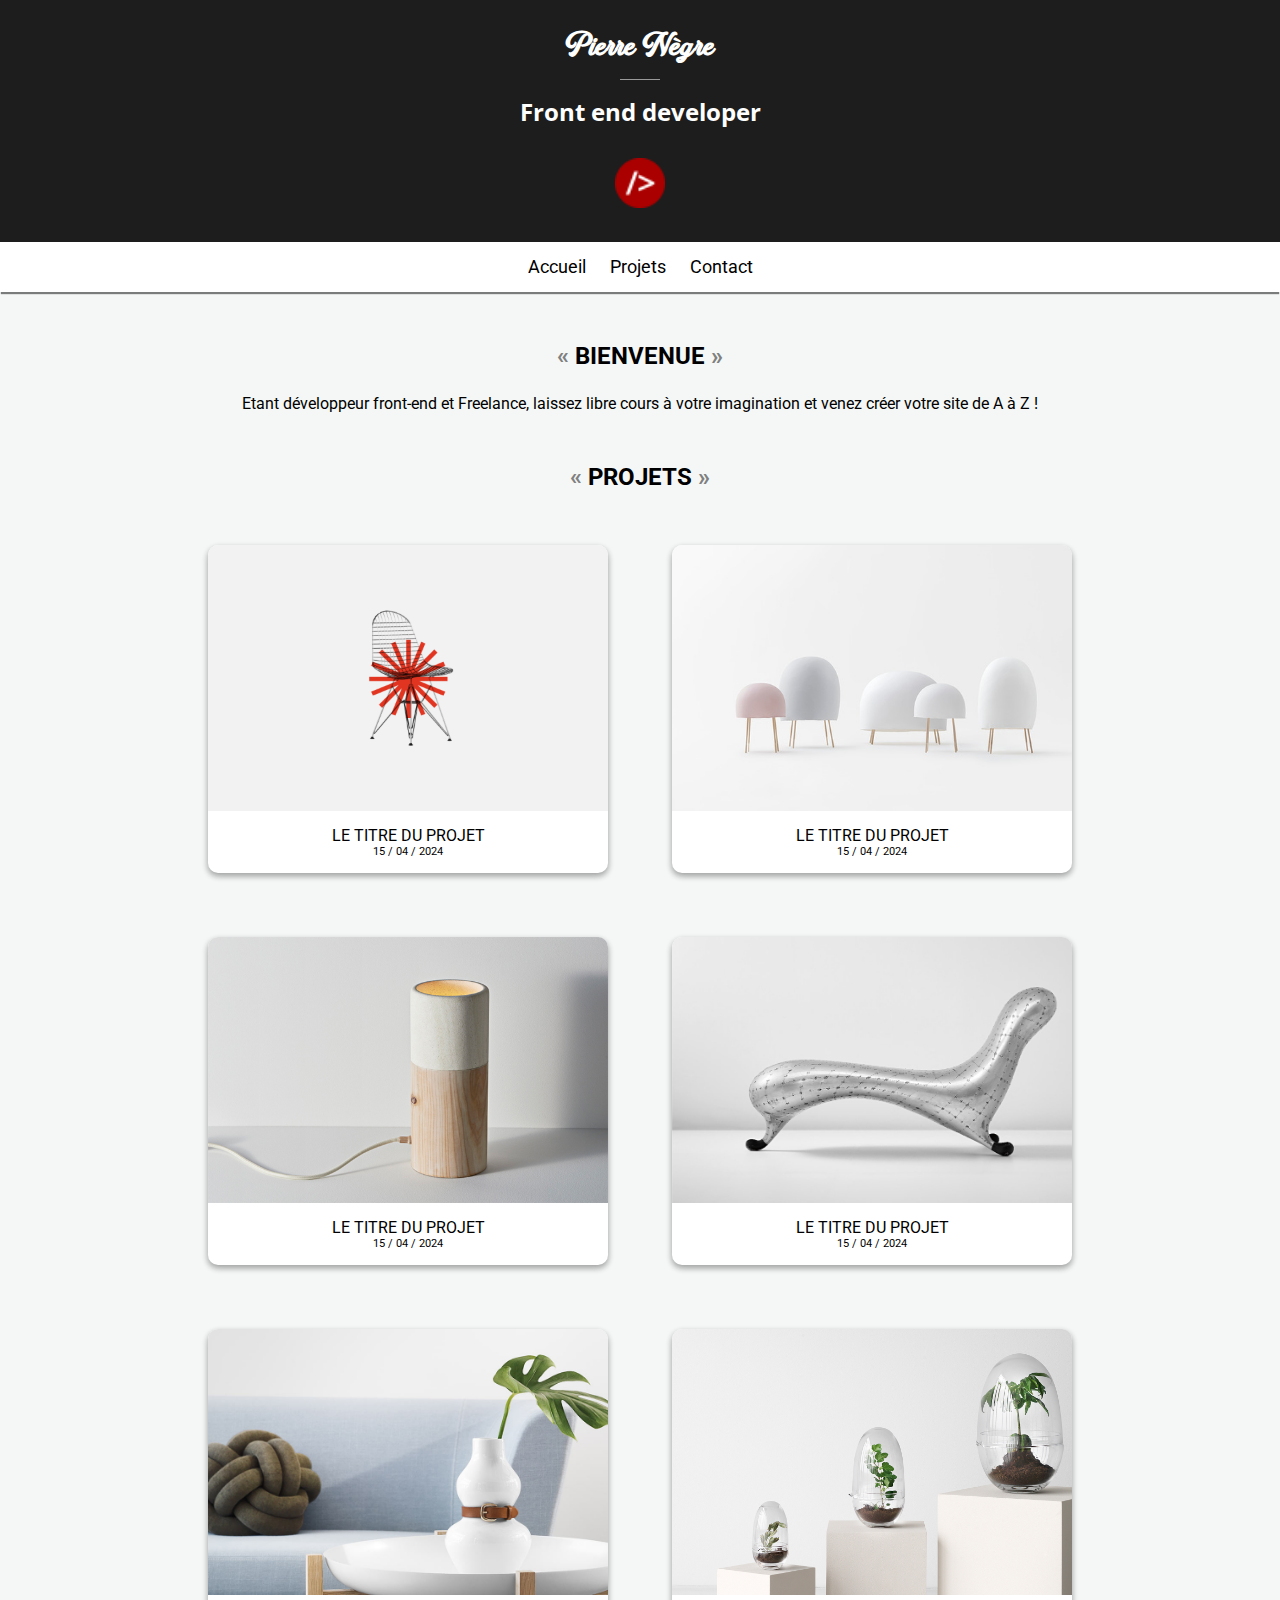
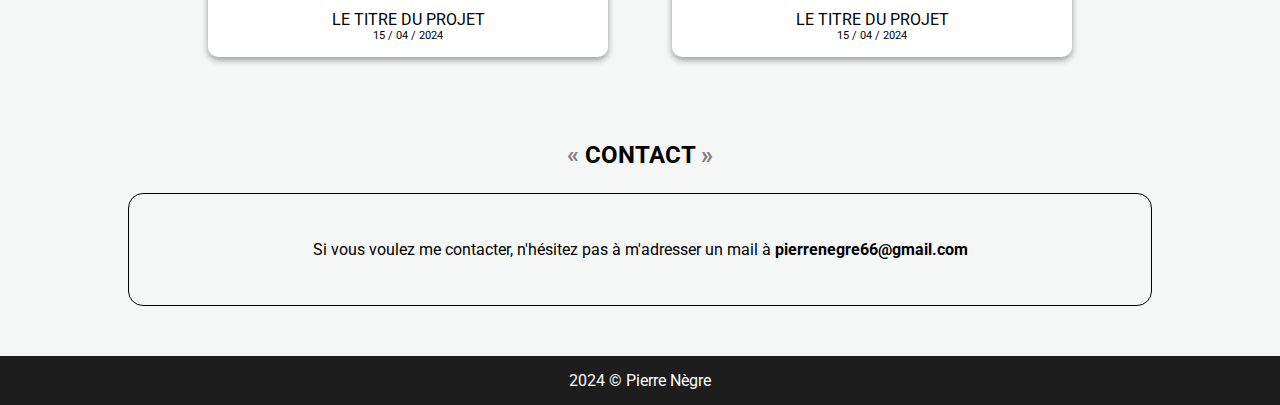
<file: index.html>
<!DOCTYPE html>
<html>
    <head>
        <!-- ENCODAGE -->
        <meta charset="utf-8" />

        <!-- NOM DU SITE -->
        <title>Pierre Nègre | Web Developer</title>

        <!-- LIEN VERS CSS -->
        <link rel="stylesheet" type="text/css" href="design/default.css">

        <!-- GOOGLE FONTS -->
        <link rel="preconnect" href="https://fonts.googleapis.com">
        <link rel="preconnect" href="https://fonts.gstatic.com" crossorigin>
        <link href="https://fonts.googleapis.com/css2?family=Open+Sans:ital,wght@0,300..800;1,300..800&family=Roboto:ital,wght@0,100;0,300;0,400;0,500;0,700;0,900;1,100;1,300;1,400;1,500;1,700;1,900&display=swap" rel="stylesheet">

        <!-- ADAPTATION POUR LES APPAREILS MOBILES -->
        <meta name="viewport" content="width=device-width" />

        <!-- FAVICON -->
        <link rel="icon" type="image/png" href="pictures/favicon.png">
    </head>

    <body>
        <header>
            <!-- PRENOM ET NOM -->
            <h1>Pierre Nègre</h1>

            <span class="separator"></span>

            <!-- STATUT -->
            <h2>Front end developer</h2>

            <img src="pictures/favicon.png" alt="Logo" id="logo"/>
        </header>

        <!-- MENU -->
        <nav>
            <ul>
                <li><a href="index.html">Accueil</a></li>
                <li><a href="#projets">Projets</a></li>
                <li><a href="#contact">Contact</a></li>
            </ul>
        </nav>

        <!-- CONTENEUR -->
        <div class="contener">

            <!-- PRESENTATION -->
            <section class="presentation">
                <h3>Bienvenue</h3>

                <p>Etant développeur front-end et Freelance, laissez libre cours à votre imagination et venez créer votre site de A à Z !</p>
            </section>

            <!-- PROJETS -->
            <section>

                <h3>Projets</h3>

                <!-- CONTENEUR -->
                <div id="projets">
                    <!-- PROJET 1 -->
                    <div class="projet">
                        <a href="project.html">
                            <div class="picture">
                                <img src="pictures/illustration_1.png" alt="mon premier projet"/>
                            </div>
                            <span>Le titre du projet</span>
                            <span class="date-project">15 / 04 / 2024</span>
                        </a>
                    </div>

                    <!-- PROJET 2 -->
                    <div class="projet">
                        <a href="project.html">
                            <div class="picture">
                                <img src="pictures/illustration_2.jpg" alt="mon second projet"/>
                            </div>
                            <span>Le titre du projet</span>
                            <span class="date-project">15 / 04 / 2024</span>
                        </a>
                    </div>

                    <!-- PROJET 3 -->
                    <div class="projet">
                        <a href="project.html">
                            <div class="picture">
                                <img src="pictures/illustration_3.jpg" alt="mon troisième projet"/>
                            </div>
                            <span>Le titre du projet</span>
                            <span class="date-project">15 / 04 / 2024</span>
                        </a>
                    </div>

                    <!-- PROJET 4 -->
                    <div class="projet">
                        <a href="project.html">
                            <div class="picture">
                                <img src="pictures/illustration_4.jpg" alt="mon quatrième projet"/>
                            </div>
                            <span>Le titre du projet</span>
                            <span class="date-project">15 / 04 / 2024</span>
                        </a>
                    </div>
                    
                    <!-- PROJET 5 -->
                    <div class="projet">
                        <a href="project.html">
                            <div class="picture">
                                <img src="pictures/illustration_5.jpg" alt="mon cinquième projet"/>
                            </div>
                            <span>Le titre du projet</span>
                            <span class="date-project">15 / 04 / 2024</span>
                        </a>
                    </div>

                    <!-- PROJET 6 -->
                    <div class="projet">
                        <a href="project.html">
                            <div class="picture">
                                <img src="pictures/illustration_6.jpg" alt="mon sixième projet"/>
                            </div>
                            <span>Le titre du projet</span>
                            <span class="date-project">15 / 04 / 2024</span>
                        </a>
                    </div>
                </div>

            </section>

            <!-- RUBRIQUE CONTACT -->
            <section>
                <h3>Contact</h3>

                <div id="contact">

                    <p>Si vous voulez me contacter, n'hésitez pas à m'adresser un mail à <b><a href="mailto:pierrenegre66@gmail.com">pierrenegre66@gmail.com</a></b></p>

                </div>
            </section>

        </div>

        <!-- PIED DE PAGE -->
        <footer>
            <span>2024 &copy; Pierre Nègre</span>
        </footer>
    </body>
</html>
</file>
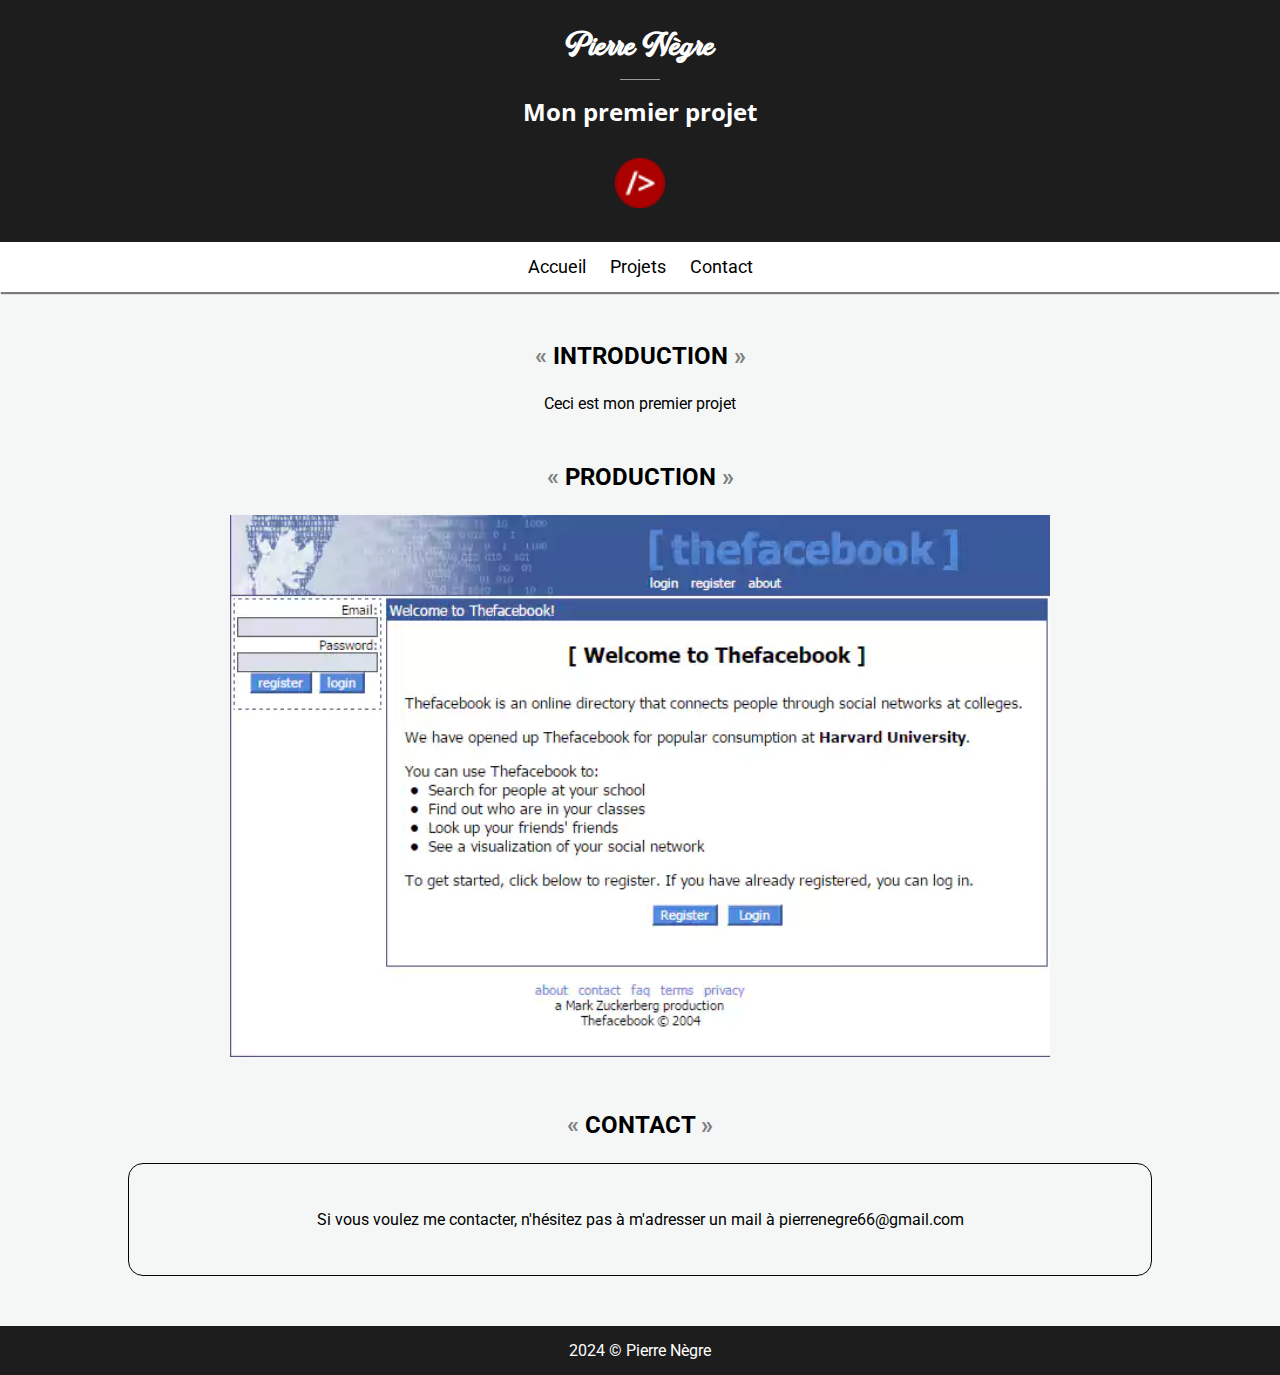
<file: project.html>
<!DOCTYPE html>
<html>
    <head>
        <meta charset="utf-8" />
        <title>Mon premier projet | Pierre Nègre</title>
        <link rel="stylesheet" type="text/css" href="design/default.css">
        <link rel="preconnect" href="https://fonts.googleapis.com">
        <link rel="preconnect" href="https://fonts.gstatic.com" crossorigin>
        <link href="https://fonts.googleapis.com/css2?family=Open+Sans:ital,wght@0,300..800;1,300..800&family=Roboto:ital,wght@0,100;0,300;0,400;0,500;0,700;0,900;1,100;1,300;1,400;1,500;1,700;1,900&display=swap" rel="stylesheet">
        <meta name="viewport" content="width=device-width" />
        <link rel="icon" type="image/png" href="pictures/favicon.png">
    </head>
    <body>
        <header>
            <h1>Pierre Nègre</h1>

            <span class="separator"></span>

            <h2>Mon premier projet</h2>

            <img src="pictures/favicon.png" alt="logo" id="logo"/>
        </header>

        <nav>
            <ul>
                <li><a href="index.html" title="Aller à l'accueil">Accueil</a></li>
                <li><a href="#projets">Projets</a></li>
                <li><a href="#contact">Contact</a></li>
            </ul>
        </nav>

        <div class="contener">

            <!-- INTRODUCTION -->
            <section>
                <h3>Introduction</h3>

                <p>Ceci est mon premier projet</p>
            </section>

            <!-- PRODUCTION -->
            <section id="pictures-project">
                <h3>Production</h3>

                <img src="pictures/presentation.png" alt="mon premier projet" />
            </section>
            
            <!-- CONTACT -->
            <section>
                <h3>Contact</h3>

                <div id="contact">

                    <p>Si vous voulez me contacter, n'hésitez pas à m'adresser un mail à <a href="mailto:pierrenegre66@gmail.com">pierrenegre66@gmail.com</a></p>
                </div>
            </section>
            
        </div>

        <footer>
            <span>2024 &copy; Pierre Nègre</span>
        </footer>
    </body>
</html>
</file>
<file: design/default.css>
/* POLICES PERSONNALISEE INSTALLE */
@font-face {
    font-family: 'goldenhills';
    src: url('../src/goldenhills.ttf') format('truetype');
}

* {
    box-sizing: border-box;
}

#logo {
    margin-top: 30px;
    width: 50px;
}

header {
    text-align: center;
    background-color: #1d1d1d;
    color: white;
    padding-bottom: 30px;
}

section {
    text-align: center;
    margin-top: 50px;
}

h1 {
    font-family: 'goldenhills', sans-serif;
    margin-top: 0;
    padding-top: 30px;
}
 
.separator {
    width: 40px;
    height: 1px;
    margin: 15px auto;
    display: block;
    background-color: #999999;
}


h2 {
    font-family: 'Open Sans', sans-serif;
    font-size: 1.5em;
    width: 400px;
    margin: auto;
}

h3:before {
    content: "« ";
    color: grey;
}

h3:after {
    content: " »";
    color: grey; 
}

h3 {
    font-size: 1.5em;
    text-transform: uppercase;
}

body {
    font-family: 'Roboto', sans-serif;
    background-color: #f4f7f6;
    margin: 0;
}

a {
    text-decoration: none;
    color: black;
}

ul {
    padding: 0;
    display: inline;
}

li {
    list-style-type: none;
    display: inline;
    margin: 10px;
}

li:hover {
    font-weight: bold;
}

nav {
    text-align: center;
    background-color: white;
    box-shadow: 0px 3px 1px -1px rgba(0, 0, 0, 0.5);
    font-size: 1.1em;
    padding: 15px;
}

#contact {
    border: 1px black solid;
    border-radius: 15px;
    padding: 30px;
    margin-bottom: 50px;
}

.contener {
    width: 80%;
    margin: auto;
}

.projet {
    width: 400px;
    margin: 30px;
    display: inline-block;
    background-color: white;
    padding-bottom: 15px;
    border: 0px black solid;
    border-radius: 10px;
    overflow: hidden;
    box-shadow: 0 3px 6px rgba(0,0,0,0.16), 0 3px 6px rgba(0,0,0,0.23);

}

.projet:hover {
    box-shadow: 0 14px 20px rgba(0,0,0,0.25), 0 10px 10px rgba(0,0,0,0.22);
    transition: 0.3s;
}

.projet img {
    min-width: 400px;
    height: 266px;
}

.picture {
    width: 400px;
    height: 266px;
    overflow: hidden;
    margin-bottom: 15px;
}

.projet span {
    text-transform: uppercase;
    display: block;
}

.projet .date-project {
    font-size: 0.7em;
}

#projet {
    display: flex;
    flex-wrap: wrap;
}

footer {
    background-color: #1d1d1d;
    color: white;
    text-align: center;
    padding: 15px;
}

#pictures-project img {
    width: 80%;
} 

/* MEDIA */
@media all and (max-width: 1000px){
    .projet { width: 100%; margin: 15px auto; }
    .projet img { width: 100%; min-width: auto; height: auto; }
    .projet .picture { width: 100%; height: auto; }
    header h2 { width: 90%; }
}
</file>
